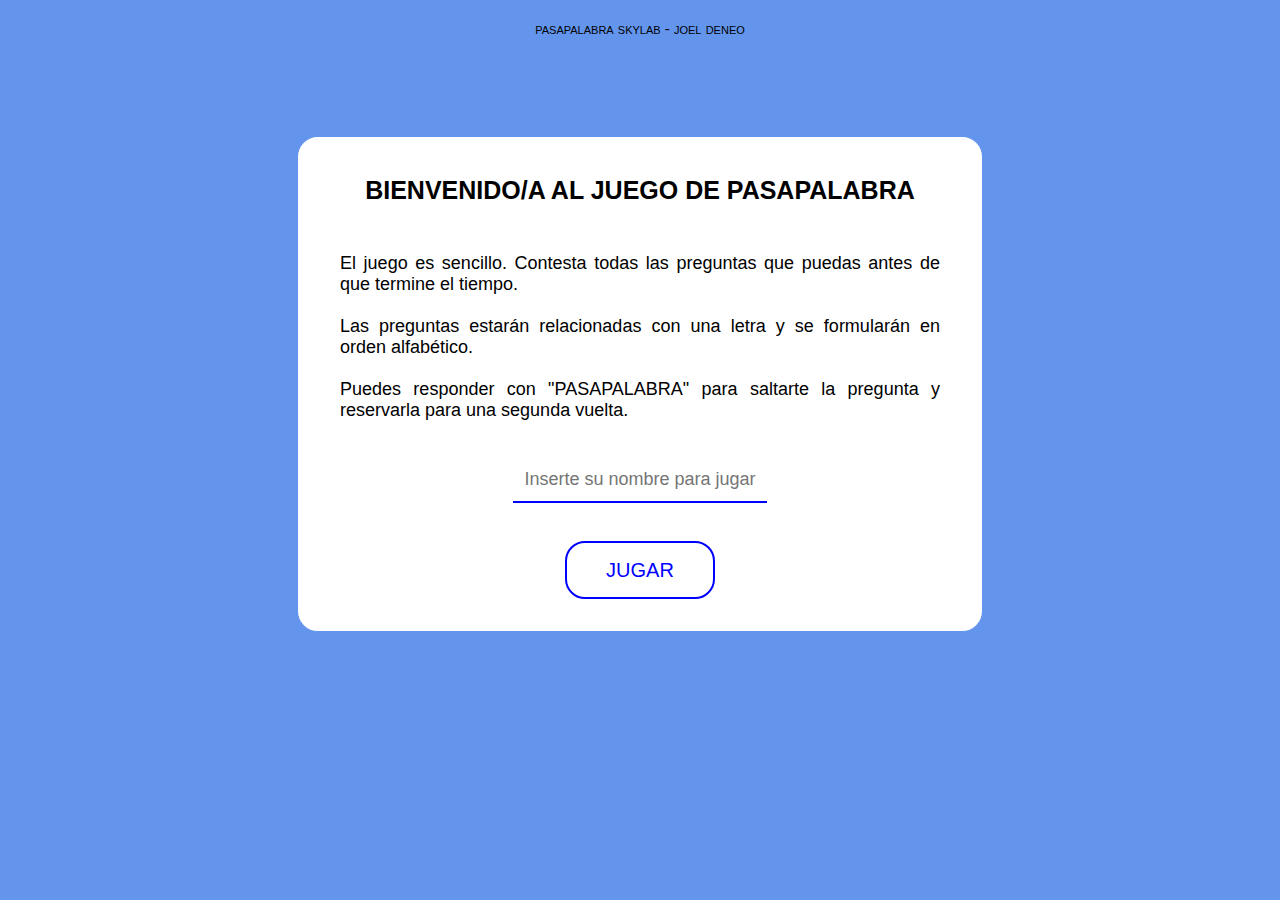
<file: Pasapalabra-html/index.html>
<!DOCTYPE html>
<html lang="en">
	<head>
		<meta charset="UTF-8" />
		<meta name="viewport" content="width=device-width, initial-scale=1.0" />
		<title>Document</title>
		<link rel="stylesheet" href="styles.css" />
	</head>
	<header>pasapalabra skylab - joel deneo</header>
	<body>
		<div class="body_1">
			<div class="openGame" id="welcome">
				<h1>Bienvenido/a al juego de Pasapalabra</h1>
				<p>
					El juego es sencillo. Contesta todas las preguntas que puedas antes de que termine el tiempo.
					<br />
					<br />
					Las preguntas estarán relacionadas con una letra y se formularán en orden alfabético.
					<br />
					<br />
					Puedes responder con "PASAPALABRA" para saltarte la pregunta y reservarla para una segunda vuelta.
					<br />
				</p>
				<input type="text" id="username" name="name" placeholder="Inserte su nombre para jugar" value="" />
				<br />
				<button type="button" id="play_button" onclick="play()">JUGAR</button>
			</div>
			<div class="endGame" id="result_box">
				<h1 class="noteresult" id="result_status">Text</h1>
				<div class="ranking"><pre id="ranking_box"></pre></div>
				<button type="button" onclick="replaying()">VOLVER A JUGAR</button>
			</div>
			<div class="content" id="game_interface">
				<div class="container">
					<div class="pasapalabra"><h1>PASAPALABRA</h1></div>
					<div class="timer" id="boxtimer"><h1 id="timer"></h1></div>
					<div class="points"><h1 id="points">0</h1></div>
					<div class="circle" id="a"><h1>A</h1></div>
					<div class="circle" id="b"><h1>B</h1></div>
					<div class="circle" id="c"><h1>C</h1></div>
					<div class="circle" id="d"><h1>D</h1></div>
					<div class="circle" id="e"><h1>E</h1></div>
					<div class="circle" id="f"><h1>F</h1></div>
					<div class="circle" id="g"><h1>G</h1></div>
					<div class="circle" id="h"><h1>H</h1></div>
					<div class="circle" id="i"><h1>I</h1></div>
					<div class="circle" id="j"><h1>J</h1></div>
					<div class="circle" id="k"><h1>K</h1></div>
					<div class="circle" id="l"><h1>L</h1></div>
					<div class="circle" id="m"><h1>M</h1></div>
					<div class="circle" id="n"><h1>N</h1></div>
					<div class="circle" id="ñ"><h1>Ñ</h1></div>
					<div class="circle" id="o"><h1>O</h1></div>
					<div class="circle" id="p"><h1>P</h1></div>
					<div class="circle" id="q"><h1>Q</h1></div>
					<div class="circle" id="r"><h1>R</h1></div>
					<div class="circle" id="s"><h1>S</h1></div>
					<div class="circle" id="t"><h1>T</h1></div>
					<div class="circle" id="u"><h1>U</h1></div>
					<div class="circle" id="v"><h1>V</h1></div>
					<div class="circle" id="w"><h1>W</h1></div>
					<div class="circle" id="x"><h1>X</h1></div>
					<div class="circle" id="y"><h1>Y</h1></div>
					<div class="circle" id="z"><h1>Z</h1></div>
				</div>
				<div class="boxtext">
					<div class="boxquestions">
						<p id="question"></p>
					</div>
					<div class="boxanswer" id="boxanswer">
						<input class="answer" type="text" id="answer" name="answer" placeholder="Responde rápido" value="" />
						<br />
						<input class="check" type="submit" id="answer_button" name="submitbutton" onclick="comprobation()" value="Responder" />
						<input class="check" type="submit" id="pasapalabra_button" name="submitbutton" onclick="pasapalabra()" value="Pasapalabra" />
					</div>
				</div>
			</div>
		</div>
		<div class="body_2">
			<input class="leave" id="leave" type="submit" name="submitbutton" onclick="leave()" value="Abandonar" />
		</div>
		<script src="index.js"></script>
	</body>
</html>
</file>
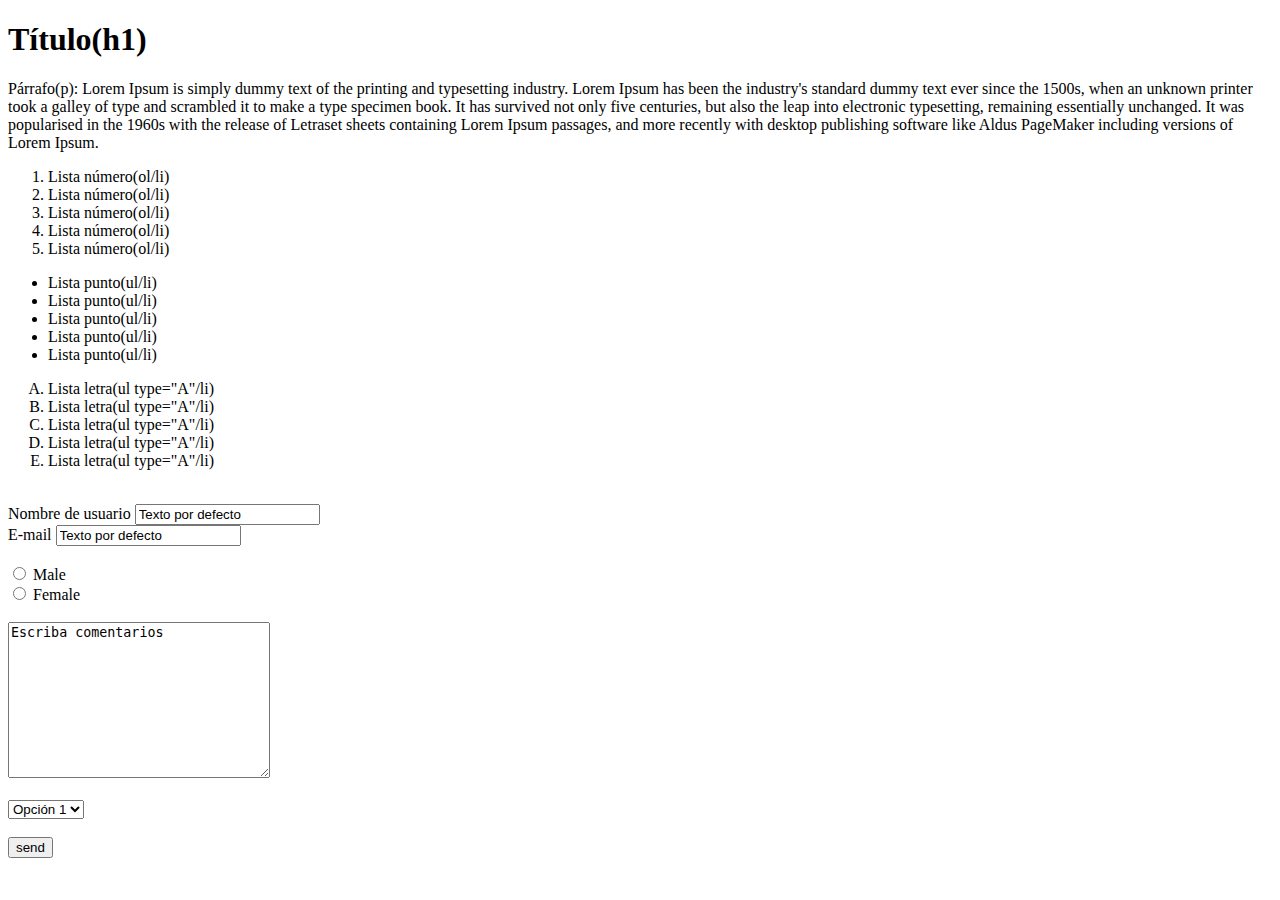
<file: Practice_html/index.html>
<!DOCTYPE html>
<html>
   <head>
      <title>HTML Practice</title>
   </head>
   <body>
      <h1>Título(h1)</h1>
      <p>
         Párrafo(p): Lorem Ipsum is simply dummy text of the printing and typesetting industry.
         Lorem Ipsum has been the industry's standard dummy text ever since the 1500s, when an
         unknown printer took a galley of type and scrambled it to make a type specimen book. It has
         survived not only five centuries, but also the leap into electronic typesetting, remaining
         essentially unchanged. It was popularised in the 1960s with the release of Letraset sheets
         containing Lorem Ipsum passages, and more recently with desktop publishing software like
         Aldus PageMaker including versions of Lorem Ipsum.
      </p>

      <ol>
         <li>Lista número(ol/li)</li>
         <li>Lista número(ol/li)</li>
         <li>Lista número(ol/li)</li>
         <li>Lista número(ol/li)</li>
         <li>Lista número(ol/li)</li>
      </ol>

      <ul>
         <li>Lista punto(ul/li)</li>
         <li>Lista punto(ul/li)</li>
         <li>Lista punto(ul/li)</li>
         <li>Lista punto(ul/li)</li>
         <li>Lista punto(ul/li)</li>
      </ul>

      <ol type="A">
         <li>Lista letra(ul type="A"/li)</li>
         <li>Lista letra(ul type="A"/li)</li>
         <li>Lista letra(ul type="A"/li)</li>
         <li>Lista letra(ul type="A"/li)</li>
         <li>Lista letra(ul type="A"/li)</li>
      </ol>
      <br />

      <form>
         <label for="fname">Nombre de usuario</label>
         <input type="text" id="fname" name="fname" value="Texto por defecto" />
         <br />
         <label for="fname">E-mail</label>
         <input type="text" id="fname" name="fname" value="Texto por defecto" />
         <br />
         <br />
         <input type="radio" id="male" name="gender" value="male" />
         <label for="female">Male</label><br />
         <input type="radio" id="male" name="gender" value="female" />
         <label for="female">Female</label>
         <br />
         <br />
         <textarea name="message" rows="10" cols="30">Escriba comentarios</textarea>
         <br />
         <br />
         <select id="list" name="list">
            <option value="op1">Opción 1</option>
            <option value="op2">Opción 2</option>
            <option value="op3">Opción 3</option>
            <option value="op4">Opción 4</option>
         </select>
         <br />
         <br />
         <input type="submit" value="send" />
      </form>
   </body>
</html>
</file>
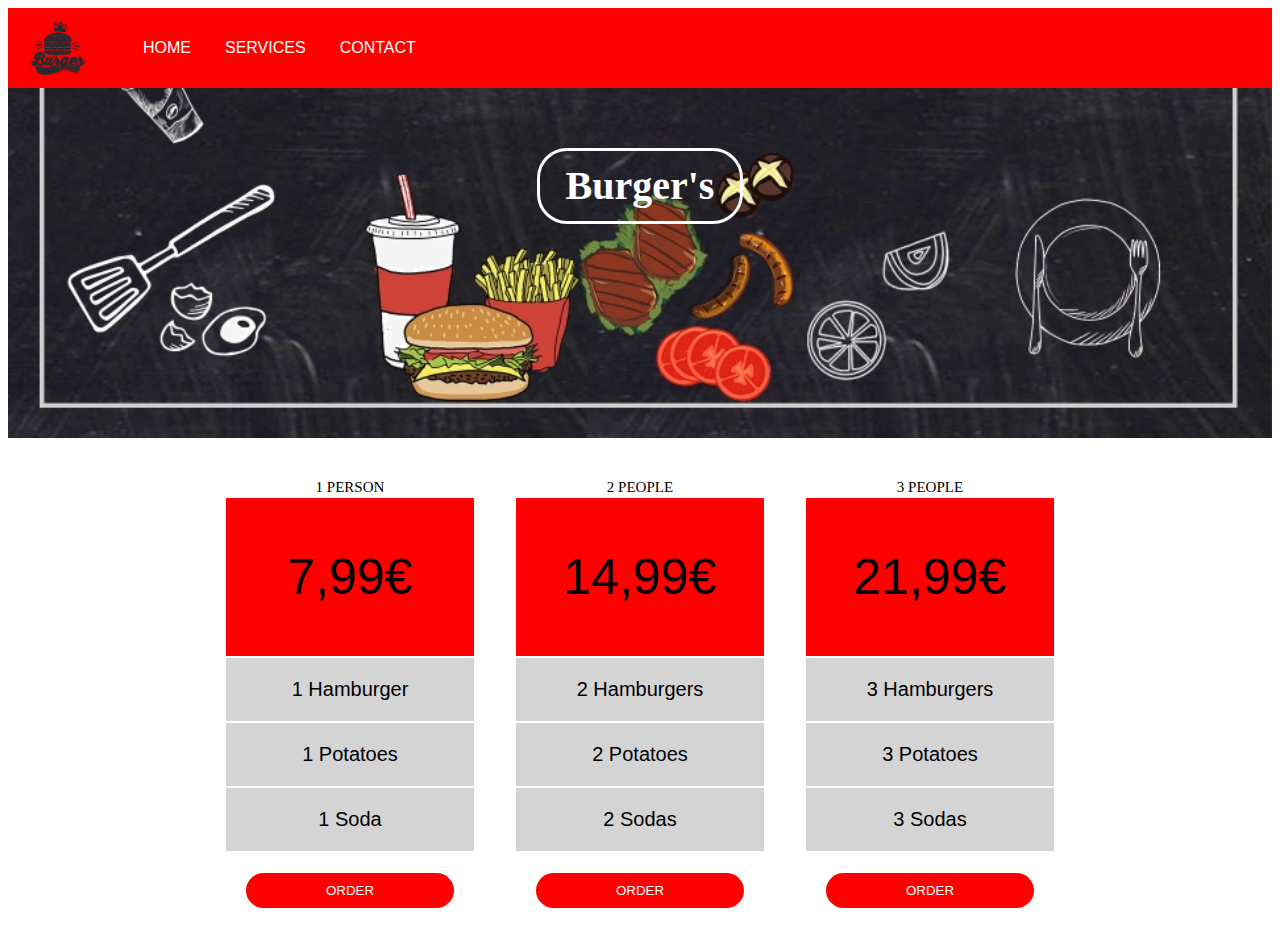
<file: Practice_Css/layout 1/index.html>
<!DOCTYPE html>
<html lang="en">
	<head>
		<meta charset="UTF-8" />
		<meta name="viewport" content="width=device-width, initial-scale=1.0" />
		<title>Práctica CSS</title>
		<link rel="stylesheet" href="styles.css" />
	</head>
	<body>
		<header>
			<img class="logo" src="links/logo.png" alt="Logo" width="60px" />
			<nav class="links">
				<a href="#">HOME</a>
				<a href="#">SERVICES</a>
				<a href="#">CONTACT</a>
			</nav>
		</header>

		<div class="banner">
			<h1>Burger's</h1>
		</div>

		<div class="menus">
			<div class="menu">
				<dl>
					<dt class="persons">1 PERSON</dt>
					<dt class="price">7,99€</dt>
					<dt>1 Hamburger</dt>
					<dt>1 Potatoes</dt>
					<dt>1 Soda</dt>
					<dt class="orther"><button class="button">ORDER</button></dt>
				</dl>
			</div>
			<div class="menu">
				<dl>
					<dt class="persons">2 PEOPLE</dt>
					<dt class="price">14,99€</dt>
					<dt>2 Hamburgers</dt>
					<dt>2 Potatoes</dt>
					<dt>2 Sodas</dt>
					<dt class="orther"><button class="button">ORDER</button></dt>
				</dl>
			</div>
			<div class="menu">
				<dl>
					<dt class="persons">3 PEOPLE</dt>
					<dt class="price">21,99€</dt>
					<dt>3 Hamburgers</dt>
					<dt>3 Potatoes</dt>
					<dt>3 Sodas</dt>
					<dt class="orther"><button class="button">ORDER</button></dt>
				</dl>
			</div>
		</div>
		<footer></footer>
	</body>
</html>
</file>
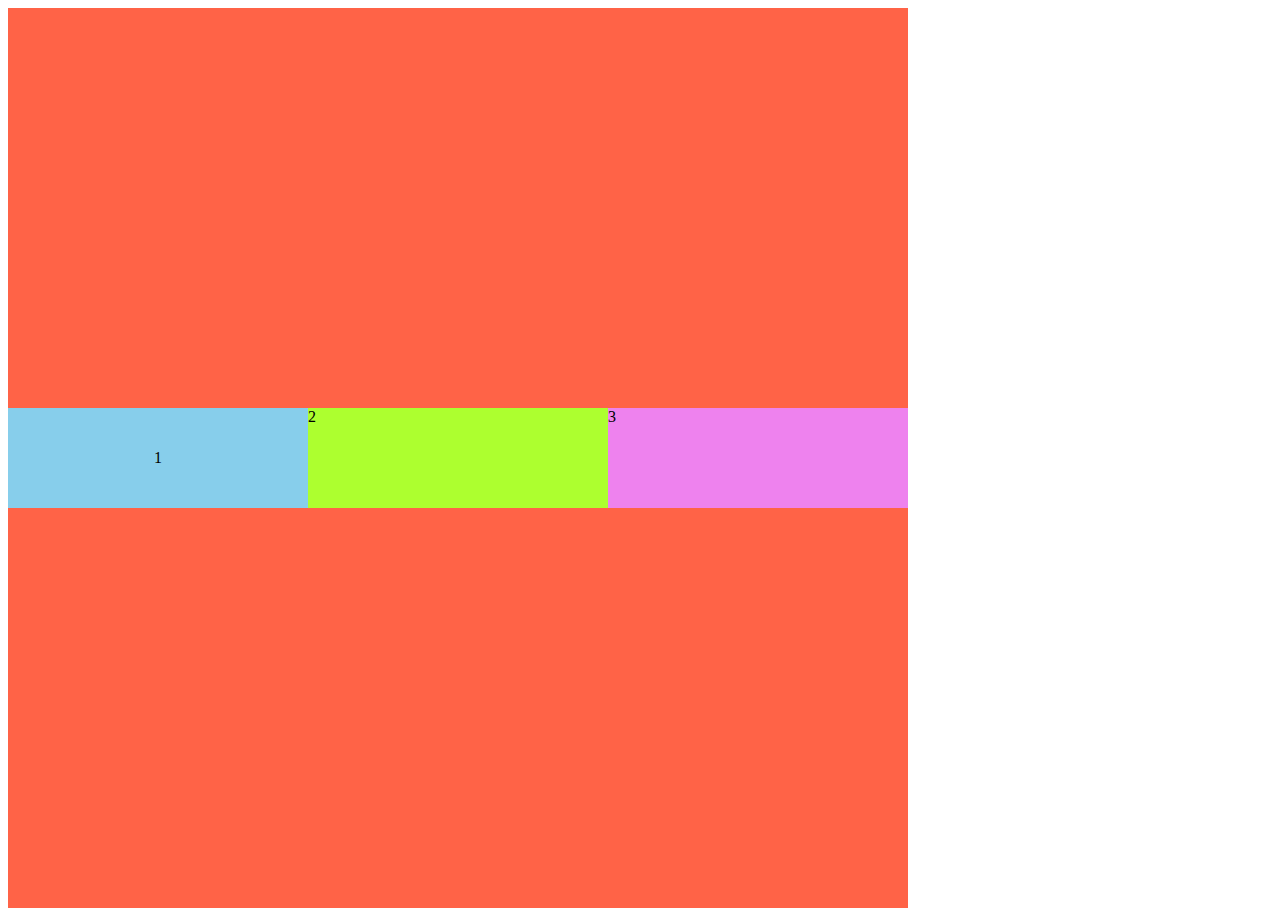
<file: ZZ_Prácticas clases/flex/index.html>
<!DOCTYPE html>
<html lang="en">
	<head>
		<meta charset="UTF-8" />
		<meta name="viewport" content="width=device-width, initial-scale=1.0" />
		<title>Flex</title>
		<link rel="stylesheet" href="styles.css" />
	</head>
	<body>
		<div class="main_div">
			<div class="main_1">1</div>
			<div class="main_2">2</div>
			<div class="main_3">3</div>
		</div>
	</body>
</html>
</file>
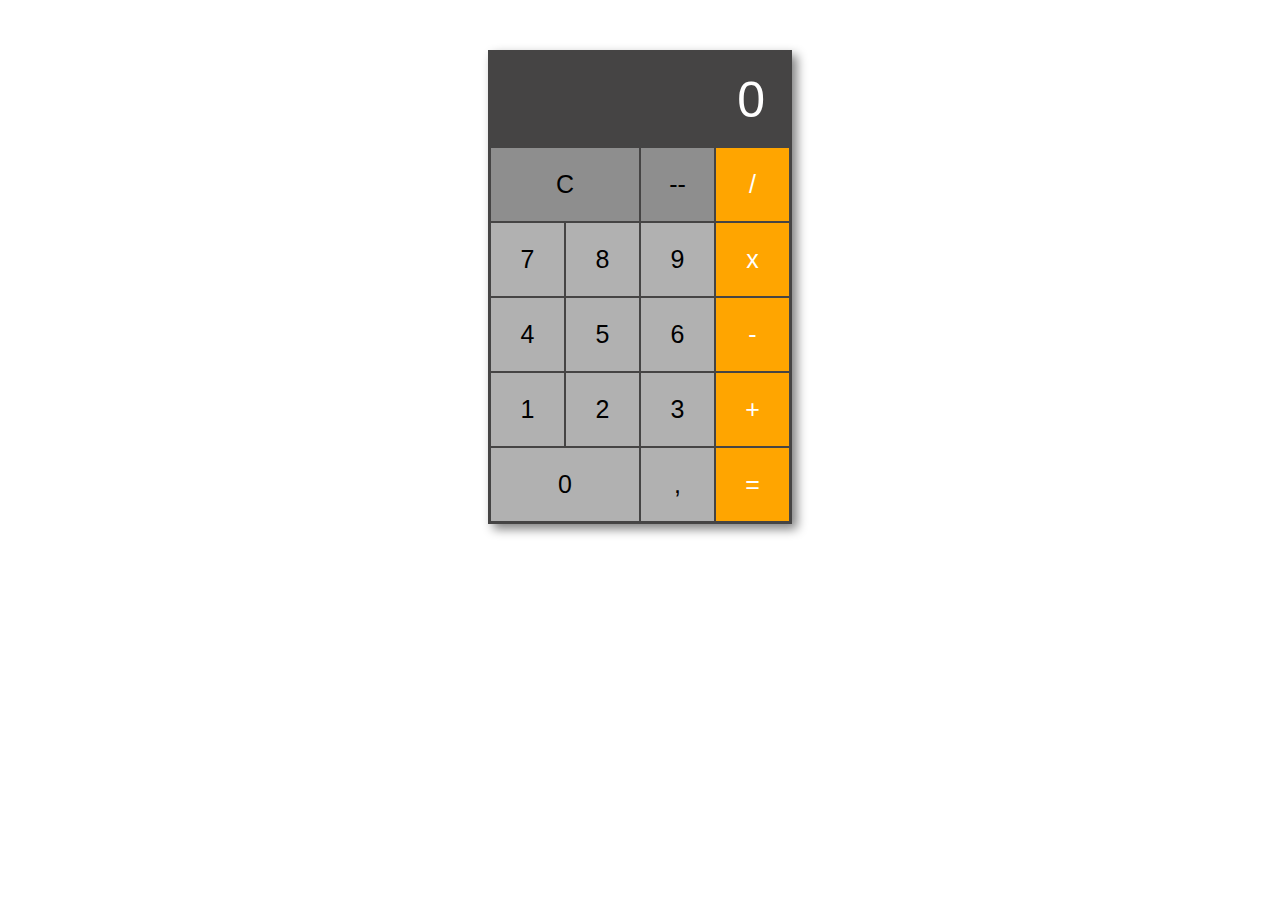
<file: Calculadora-html/calculadora-pro.html>
<!DOCTYPE html>
<html lang="en">
	<head>
		<meta charset="UTF-8" />
		<meta name="calculadora" content="width=device-width, initial-scale=1.0" />
		<title>Calculadora</title>
		<link rel="stylesheet" href="styles.css" />
	</head>
	<body>
		<div class="calculator">
			<div class="num_cell">
				<input id="num_imput" type="text" name="num_output" placeholder="0" value="" disabled />
            </div>
			<div class="buttons_cell">
                <button id="c" type="button" onclick="cancel()">C</butto>
                <button id="back" type="button" onclick="deleteNum()">--</button>
                <button id="divide" type="button" onclick="operator(value)" value="/">/</button>
                <button id="num_7" type="button" onclick="addNum(value)" value="7">7</button>
                <button id="num_8" type="button" onclick="addNum(value)" value="8">8</button>
                <button id="num_9" type="button" onclick="addNum(value)" value="9">9</button>
                <button id="multiply" type="button" onclick="operator(value)" value="*">x</button>
                <button id="num_4" type="button" onclick="addNum(value)" value="4">4</button>
                <button id="num_5" type="button" onclick="addNum(value)" value="5">5</button>
                <button id="num_6" type="button" onclick="addNum(value)" value="6">6</button>
                <button id="substact" type="button" onclick="operator(value)" value= "-">-</button>
                <button id="num_1" type="button" onclick="addNum(value)" value="1">1</button>
                <button id="num_2" type="button" onclick="addNum(value)" value="2">2</button>
                <button id="num_3" type="button" onclick="addNum(value)" value="3">3</button>
                <button id="add" type="button" onclick="operator(value)" value="+">+</button>
                <button id="num_0" type="button" onclick="addNum(value)" value="0">0</button>
                <button id="num_point" type="button" onclick="addNum(value)" value=".">,</button>
                <button id="equal" type="button" onclick="equal()">=</button>
            </div>
            <script src="index.js"></script>
        </div>
        
	</body>
</html>
</file>
<file: Pasapalabra-html/styles.css>
body {
	background-color: cornflowerblue;
}

p {
	font-size: 25px;
	font-family: Arial, Helvetica, sans-serif;
}

header {
	font-family: Arial, Helvetica, sans-serif;
	font-size: 15px;
	text-align: center;
	margin: 20px;
	font-variant: small-caps;
}

.body_1 {
	display: flex;
	flex-direction: column;
	align-items: center;
}

.body_2 {
	display: flex;
	align-content: flex-start;
}

.leave {
	display: none;
	margin-left: 30px;
	width: 120px;
	height: 50px;
	border: none;
	background-color: blue;
	border: 2px solid white;
	box-shadow: inset 0 0 15px black;
	color: white;
	font-size: 18px;
	border-radius: 20px;
	padding: 10px;
}

.leave:hover {
	background-color: red;
	color: white;
}

.leave:active {
	transform: translateY(4px);
}
.leave:focus {
	outline: none;
}

.endGame {
	display: none;
	background-color: white;
	border: 2px solid white;
	border-radius: 20px;
	flex-direction: column;
	align-items: center;
	padding: 20px 60px;
	height: 450px;
	width: 600px;
	margin-top: 80px;
}

.endGame h1 {
	font-family: Arial, Helvetica, sans-serif;
	font-size: 25px;
	text-transform: uppercase;
	text-align: center;
	margin-bottom: 30px;
}

.endGame .ranking {
	display: flex;
	border: 2px solid blue;
	width: 80%;
	height: 100%;
	margin-bottom: 20px;
	align-items: right;
	font-family: Arial, Helvetica, sans-serif;
	color: grey;
	font-size: 18px;
	padding: 0px 20px;
	overflow: scroll;
	border-radius: 20px;
}

.endGame button {
	width: 150px;
	height: 70px;
	border: none;
	background-color: white;
	border: 2px solid blue;
	color: blue;
	font-size: 18px;
	margin-top: 0px;
	border-radius: 20px;
	padding: 10px;
}

.endGame button:hover {
	background-color: blue;
	color: white;
}

.endGame button:active {
	transform: translateY(4px);
}
.endGame button:focus {
	outline: none;
}

/* 
---------------------------------------------- */

.openGame {
	display: flex;
	background-color: white;
	border: 2px solid white;
	border-radius: 20px;
	flex-direction: column;
	align-items: center;
	padding: 20px 40px;
	height: 450px;
	width: 600px;
	margin-top: 80px;
}

.openGame h1 {
	font-family: Arial, Helvetica, sans-serif;
	font-size: 25px;
	text-transform: uppercase;
	text-align: center;
	margin-bottom: 30px;
}
.openGame p {
	font-family: Arial, Helvetica, sans-serif;
	font-size: 18px;
	text-align: justify;
}

.openGame input {
	margin: 20px;
	width: 250px;
	height: 50px;
	text-align: center;
	font-size: 18px;
	border: none;
	border-bottom: 2px solid blue;
}

.openGame input:focus {
	outline: none;
}
.openGame button {
	width: 150px;
	height: 70px;
	border: none;
	background-color: white;
	border: 2px solid blue;
	color: blue;
	font-size: 20px;
	margin-bottom: 10px;
	border-radius: 20px;
}

.openGame button:hover {
	background-color: blue;
	color: white;
}

.openGame button:active {
	transform: translateY(4px);
}
.openGame button:focus {
	outline: none;
}

/* 
---------------------------------------------- */

.content {
	display: none;
	justify-content: center;
	align-items: center;
	width: 1400px;
	margin-top: 10px;
}

.boxtext {
	height: 580px;
	width: 485px;
	margin: 40px 40px 10px 40px;
	border-radius: 30px;
	display: flex;
	flex-direction: column;
	align-items: center;
	background-color: white;
	min-width: 485px;
}

.boxquestions {
	box-shadow: inset 0 0 5px cornflowerblue;
	height: 550px;
	width: 400px;
	margin: 40px;
	border: 2px solid white;
	border-radius: 30px;
	display: flex;
	justify-content: center;
	align-items: center;
	padding: 20px;
	margin: 20px;
}

.boxquestions p {
	font-size: 50px;
	white-space: pre-line;
	text-align: justify;
	hyphens: auto;
	padding: 20px;
}

.boxanswer {
	display: none;
	height: 100px;
	width: 400px;
	margin-top: 0px;
	border-radius: 30px;
	justify-content: center;
	align-items: center;
	margin-bottom: 60px;
	margin-top: 20px;
	text-align: center;
}

.answer {
	width: 250;
	height: 30px;
	border: none;
	border-bottom: 2px solid blue;
	text-align: center;
	font-size: 20px;
}

.answer:focus {
	outline: none;
}
.check {
	width: 150px;
	height: 70px;
	border: none;
	background-color: white;
	border: 2px solid blue;
	color: blue;
	font-size: 20px;
	margin-top: 20px;
	border-radius: 20px;
}

.check:hover {
	background-color: blue;
	color: white;
}

.check:active {
	transform: translateY(4px);
}

.check:focus {
	outline: none;
}

.leave {
	align-content: flex-start;
}
/* 
---------------------------------------------- */

.container {
	position: relative;
	margin: 40px 40px 10px 40px;
	border-radius: 50%;
	width: 580px;
	height: 580px;
	display: flex;
	justify-content: center;
	align-items: center;
}

.circle {
	height: 50px;
	width: 50px;
	border-radius: 50%;
	border: 2px solid white;
	display: flex;
	justify-content: center;
	align-items: center;
	box-shadow: inset 0 0 15px black;
	text-align: center;
	color: white;
	font-family: Arial, Helvetica, sans-serif;
	font-size: 12px;
}

.pasapalabra {
	position: absolute;
	top: 190px;
	right: 121px;
	font-family: Arial, Helvetica, sans-serif;
	font-size: 22px;
	color: white;
}

.timer {
	position: absolute;
	background-color: blue;
	width: 150px;
	height: 80px;
	top: 300px;
	right: 300px;
	box-shadow: inset 0 0 15px black;
	border-radius: 20px;
	border: 2px solid white;
	color: white;
	text-align: center;
}

#timer {
	font-size: 50px;
	font-family: Arial, Helvetica, sans-serif;
	margin-top: 12px;
	font-weight: 100;
}

.points {
	position: absolute;
	background-color: blue;
	width: 150px;
	height: 80px;
	top: 300px;
	right: 120px;
	box-shadow: inset 0 0 15px black;
	border-radius: 20px;
	border: 2px solid white;
	color: white;
	text-align: center;
}

#points {
	font-size: 50px;
	font-family: Arial, Helvetica, sans-serif;
	margin-top: 12px;
	font-weight: 100;
}

#a {
	background-color: blue;
	position: absolute;
	top: 0px;
	right: 264px;
}

#b {
	background-color: blue;
	position: absolute;
	top: 7px;
	right: 205px;
}

#c {
	background-color: blue;
	position: absolute;
	top: 27px;
	right: 147px;
}
#d {
	background-color: blue;
	position: absolute;
	top: 60px;
	right: 96px;
}
#e {
	background-color: blue;
	position: absolute;
	top: 105px;
	right: 54px;
}
#f {
	background-color: blue;
	position: absolute;
	top: 158px;
	right: 23px;
}
#g {
	background-color: blue;
	position: absolute;
	top: 217px;
	right: 5px;
}
#h {
	background-color: blue;
	position: absolute;
	top: 278px;
	right: 1px;
}
#i {
	background-color: blue;
	position: absolute;
	top: 338px;
	right: 11px;
}
#j {
	background-color: blue;
	position: absolute;
	top: 394px;
	right: 35px;
}
#k {
	background-color: blue;
	position: absolute;
	top: 442px;
	right: 70px;
}
#l {
	background-color: blue;
	position: absolute;
	top: 480px;
	right: 116px;
}

#m {
	background-color: blue;
	position: absolute;
	top: 509px;
	right: 170px;
}
#n {
	background-color: blue;
	position: absolute;
	top: 523px;
	right: 230px;
}

#ñ {
	background-color: blue;
	position: absolute;
	top: 524px;
	right: 292px;
}

#o {
	background-color: blue;
	position: absolute;
	top: 509px;
	right: 354px;
}

#p {
	background-color: blue;
	position: absolute;
	top: 480px;
	right: 410px;
}

#q {
	background-color: blue;
	position: absolute;
	top: 442px;
	right: 455px;
}

#r {
	background-color: blue;
	position: absolute;
	top: 394px;
	right: 490px;
}

#s {
	background-color: blue;
	position: absolute;
	top: 338px;
	right: 515px;
}

#t {
	background-color: blue;
	position: absolute;
	top: 278px;
	right: 525px;
}

#u {
	background-color: blue;
	position: absolute;
	top: 217px;
	right: 521px;
}

#v {
	background-color: blue;
	position: absolute;
	top: 158px;
	right: 504px;
}

#w {
	background-color: blue;
	position: absolute;
	top: 105px;
	right: 472px;
}

#x {
	background-color: blue;
	position: absolute;
	top: 60px;
	right: 430px;
}

#y {
	background-color: blue;
	position: absolute;
	top: 27px;
	right: 378px;
}

#z {
	background-color: blue;
	position: absolute;
	top: 7px;
	right: 322px;
}
</file>
<file: Practice_Css/layout 1/styles.css>
header {
	background-color: red;
	display: flex;
	width: 100%;
}
.logo {
	margin: 10px;
	margin-right: 40px;
	margin-left: 20px;
}
.links a {
	display: inline;
	color: white;
	font-family: helvetica;
	line-height: 80px;
	margin: 5px;
	padding: 5px 10px;
	text-decoration: none;
}

.links a:hover {
	background: red;
	padding: 5px;
	border: 1px solid white;
	color: black;
	border-radius: 20px;
	padding: 5px 10px;
}

.banner {
	background-image: url(links/banner.jpg);
	height: 350px;
	width: 100%;
	background-size: cover;
	background-position: bottom center;
	justify-content: center;
}

.menus {
	display: flex;
	justify-content: center;
}

.menu {
	margin: 0px 0px;
}

.price {
	font-size: 50px;
	padding: 50px 0px;
	background-color: red;
	font-weight: 100;
}

.persons {
	font-size: 15px;
	padding: 0px;
	background-color: white;
	font-family: Impact;
}

h1 {
	font-size: 40px;
	color: white;
	line-height: 70px;
	text-align: center;
	border: 3px solid white;
	border-radius: 30px;
	top: 60px;
	position: relative;
	height: 70px;
	width: 200px;
	margin: 0 auto;
}

dl {
	font-family: Helvetica;
	font-size: 20px;
	text-align: center;
	/* border: 3px solid black; */
	padding: 20px;
	height: 300px;
	width: 250px;
}

dt {
	background-color: #d4d4d4;
	padding: 20px 10px;
	font-size: 20px;
	font-weight: 100;
	border: 1px solid white;
}

.orther {
	background-color: white;
	border: 1px solid white;
}

.button {
	border: none;
	background-color: red;
	border-radius: 20px;
	padding: 10px 80px;
	text-align: center;
	color: white;
}

.button:hover {
	background-color: white;
	padding: 10px 80px;
	text-align: center;
	border: 1px solid red;
	color: red;
}
</file>
<file: ZZ_Prácticas clases/flex/styles.css>
.main_div {
	height: 100vh;
	width: 100vh;
	background-color: tomato;

	display: flex;
	flex-direction: row;
	justify-content: space-around;
	align-items: center;
}

.main_1 {
	display: flex;
	height: 100px;
	width: 100px;
	background-color: skyblue;

	flex-grow: 4;
	justify-content: space-around;
	align-items: center;
}

.main_2 {
	height: 100px;
	width: 100px;
	background-color: greenyellow;
	flex-grow: 4;
}

.main_3 {
	height: 100px;
	width: 100px;
	background-color: violet;
	flex-grow: 4;
}
</file>
<file: Calculadora-html/styles.css>
* {
	border: 0px;
	padding: 0px;
	margin: 0px;
	font-family: Helvetica;
	font-weight: 100;
}

button {
	font-size: 25px;
	background-color: #b1b1b1;
	height: 75px;
	width: 75px;
	border: 1px solid #454444;
}

button:hover {
	border: 2px solid white;
}

button:active {
	background-color: white;
}

button:focus {
	outline: none;
}

::-webkit-input-placeholder {
	color: white;
}

.calculator {
	width: 300px;
	border: 2px solid #454444;
	box-shadow: 5px 5px 10px grey;
	margin-left: auto;
	margin-right: auto;
	margin-top: 50px;
}

.num_cell {
	background-color: #454444;
	padding: 10px 0px;
	display: flex;
	justify-content: center;
}

#num_imput {
	background-color: transparent;
	text-align: right;
	font-size: 50px;
	color: white;
	border: none;
	height: 75px;
	width: 250px;
}

.buttons_cell {
	display: flex;
	flex-wrap: wrap;
}

#c,
#num_0 {
	width: 150px;
}

#divide,
#multiply,
#add,
#substact,
#equal {
	background-color: orange;
	color: white;
}

#c,
#back {
	background-color: #8e8e8e;
}

#divide:active,
#multiply:active,
#add:active,
#substact:active,
#equal:active,
#c:active,
#back:active {
	opacity: 0.5;
	color: black;
}
</file>
